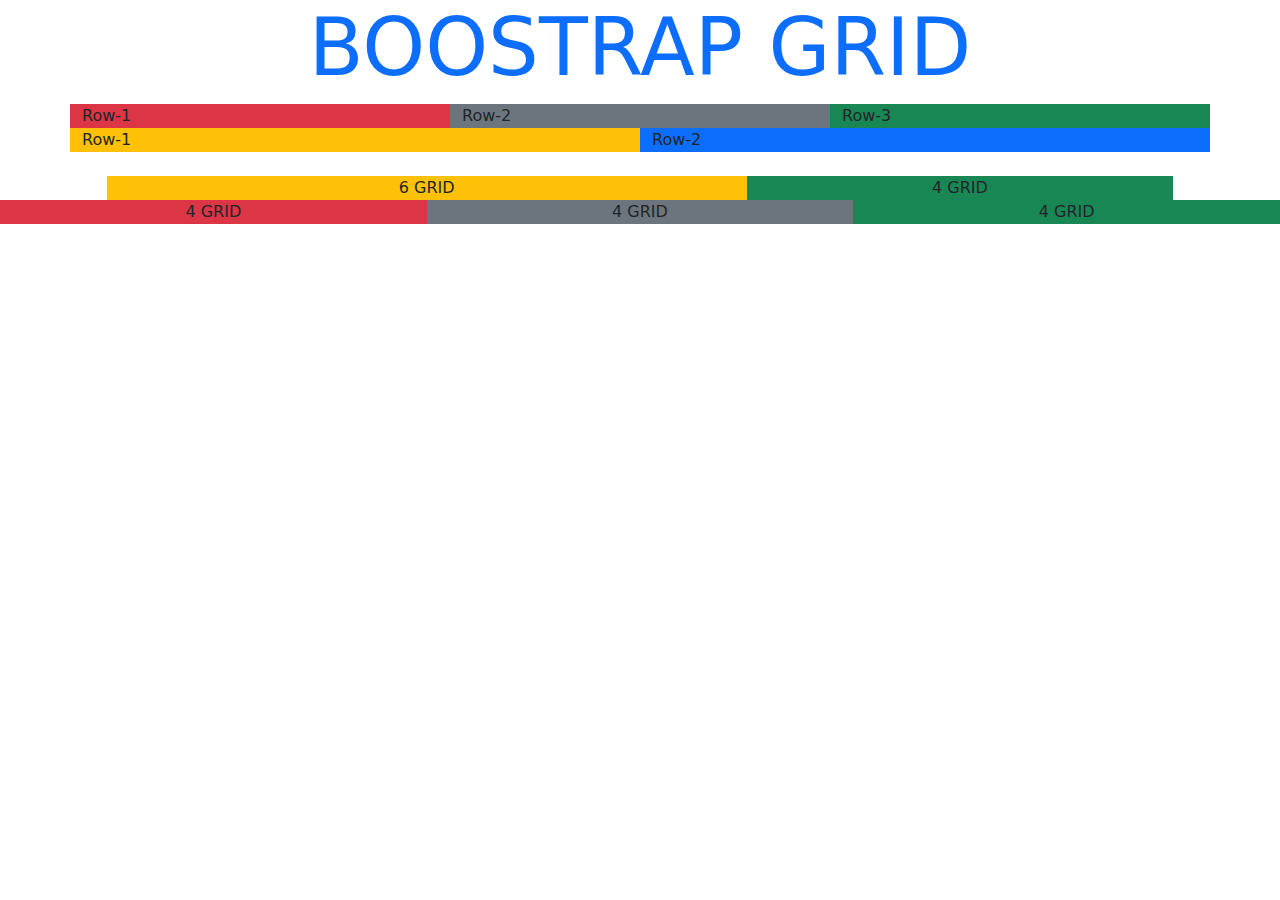
<file: example2_grid/index.html>
<html lang="en">
<head>
    <meta charset="UTF-8">
    <meta http-equiv="X-UA-Compatible" content="IE=edge">
    <meta name="viewport" content="width=device-width, initial-scale=1.0">
    <!-- * Bootstrap'i lokalden çalıştırmak için Boostrap indirerek dosyaları proje dosyamıza (Örneğin assets/lib klasörüne) ekleyebiliriz. Sonrasında ise aşağıdaki gibi bootstrap.min.css dosyasına link verebiliriz. -->

    <!--? Ayrıca sayfanın en sonuna doğru Bootstrap JS kodlarını da kullanamk istersek <script> etiketi ile ana js kodunu eklememiz gerekir. -->
    <link rel="stylesheet" href="assets/lib/bootstrap-5.0.1-dist/css/bootstrap.css">
    <title>G R I D</title>
    

</head>
<body>
    <!-- ? Boostrap'de nesnelerimizi taşıyacak ana container'ların dışında row (satır) ve col (sutun) adında container yapısı da mevcuttur. -->

    <!-- ** Boostrap bir web sayfasını 12 eşit ızgaraya (col) bölünmüştür ve bu sutunlar aksi belirtilmediği sürece eşit şekilde sayfaya yayılırlar. -->
    <div class="container">
        <h1 class="display-1 text-center text-primary">BOOSTRAP GRID</h1>
        <div class="row">
          <div class="col bg-danger">Row-1</div>
          <div class="col bg-secondary">Row-2</div>
          <div class="col bg-success">Row-3</div>
        </div>
        <div class="row">
          <div class="col bg-warning">Row-1</div>
          <div class="col bg-primary">Row-2</div>
        </div>
      </div><br>

       <!-- ? Sutunların kaplayacağı alanı belirtmek için col-x şeklinde bir atama yapılabilir. -->

    <!-- ** ızgaraların mevcut alanda nasıl hizalanacağını belirlemek için justify-content sınıfı kullanılır. Bu konuda ek açıklama için 
     ! https://getbootstrap.com/docs/5.0/utilities/flex/#justify-content -->
     <div class="container-fluid">
        <div class="row justify-content-center">
          <div class="col-6 bg-warning text-center">6 GRID</div>
          <div class="col-4 bg-success text-center">4 GRID</div>
        </div>
        <div class="row">
          <div class="col-4 bg-danger text-center">4 GRID</div>
          <div class="col-4 bg-secondary text-center">4 GRID</div>
          <div class="col-4 bg-success text-center">4 GRID</div>
        </div>
      </div>

  
    <script src="assets/lib/bootstrap-5.0.1-dist/js/bootstrap.bundle.js"></script>
</body>
</html>
</file>
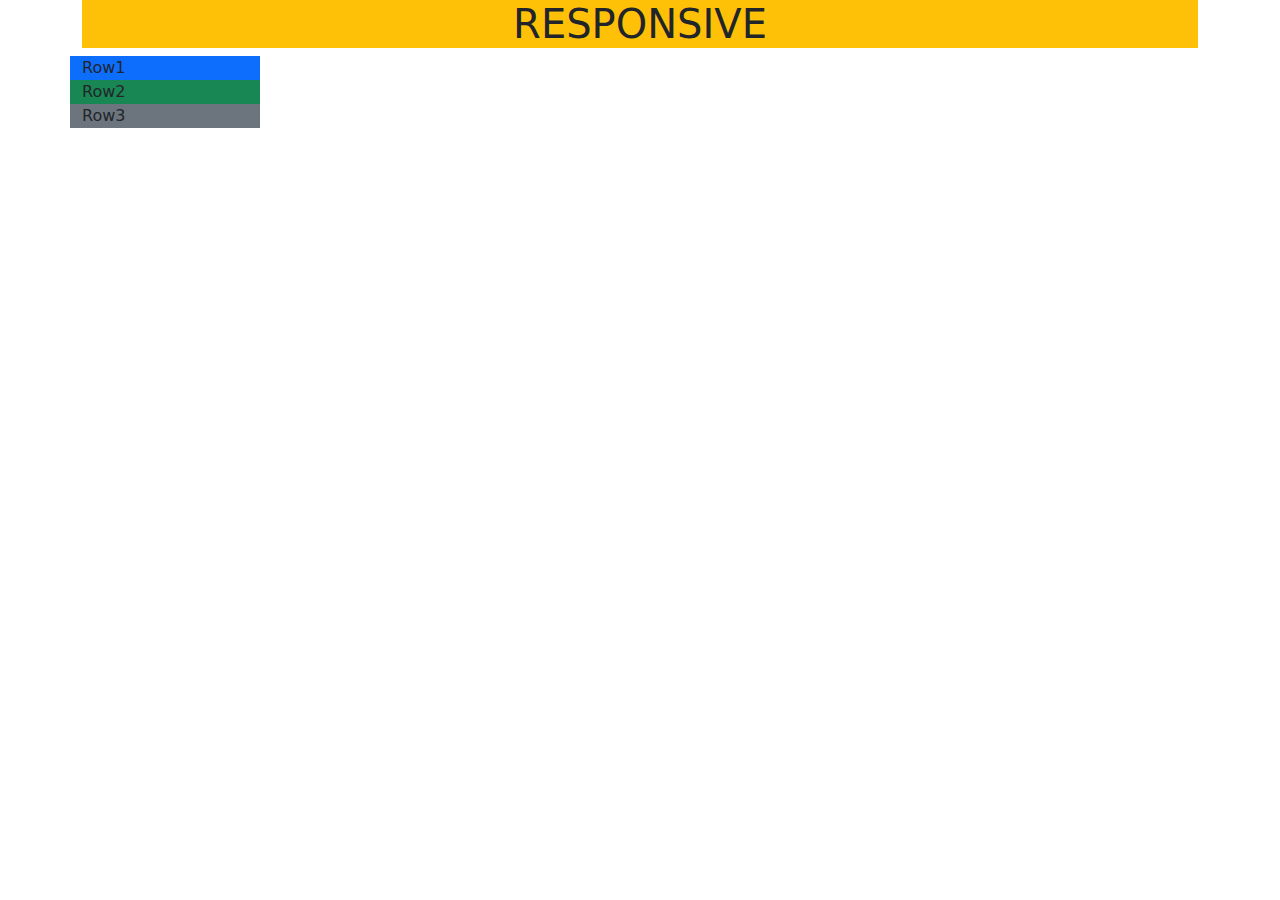
<file: example3_responsive/index.html>
<html lang="en">
  <head>
    <meta charset="UTF-8" />
    <meta http-equiv="X-UA-Compatible" content="IE=edge" />
    <meta name="viewport" content="width=device-width, initial-scale=1.0" />

    <link
      rel="stylesheet"
      href="assets/lib/bootstrap-5.0.1-dist/css/bootstrap.css"
    />
    <title>Document</title>
  </head>
  <body>
    <!-- * Sutunların ekranda kaplayacağı alan responsive olarak belirlenebilir. Önceden tanımlanmış ekran boyutlarına (breakpoint) göre sutunların boyutları otomatik değişebilmektedir. Ayrıntılı bilgi için 
               
          ? Extra small devices (portrait phones, less than 576px) 
          ? No media query for `xs` since this is the default in Bootstrap
          ? Small devices (landscape phones, 576px and up)
          ! @media (min-width: 576px) { ... }
          ? Medium devices (tablets, 768px and up)
          ! @media (min-width: 768px) { ... }
          ? Large devices (desktops, 992px and up)
          ! @media (min-width: 992px) { ... }
          ? Extra large devices (large desktops, 1200px and up)
          ! @media (min-width: 1200px) { ... }
      
       * Ayrıntılı bilgi için;
       ! https://getbootstrap.com/docs/4.3/layout/grid/#all-breakpoints     -->

    <div class="container">
      <h1 class="h1 text-center bg-warning">RESPONSIVE</h1>

      <div class="row">
        <div class="col-12 col-sm-6 col-md-4 col-lg-2 bg-primary">Row1</div>
      </div>

      <div class="row">
        <div class="col-12 col-sm-6 col-md-4 col-lg-2 bg-success">Row2</div>
      </div>

      <div class="row">
        <div class="col-12 col-sm-8 col-md-6 col-lg-4 col-xl-2 bg-secondary">Row3</div>
      </div>
    </div>

    <script src="assets/lib/bootstrap-5.0.1-dist/js/bootstrap.bundle.js"></script>
  </body>
</html>
</file>
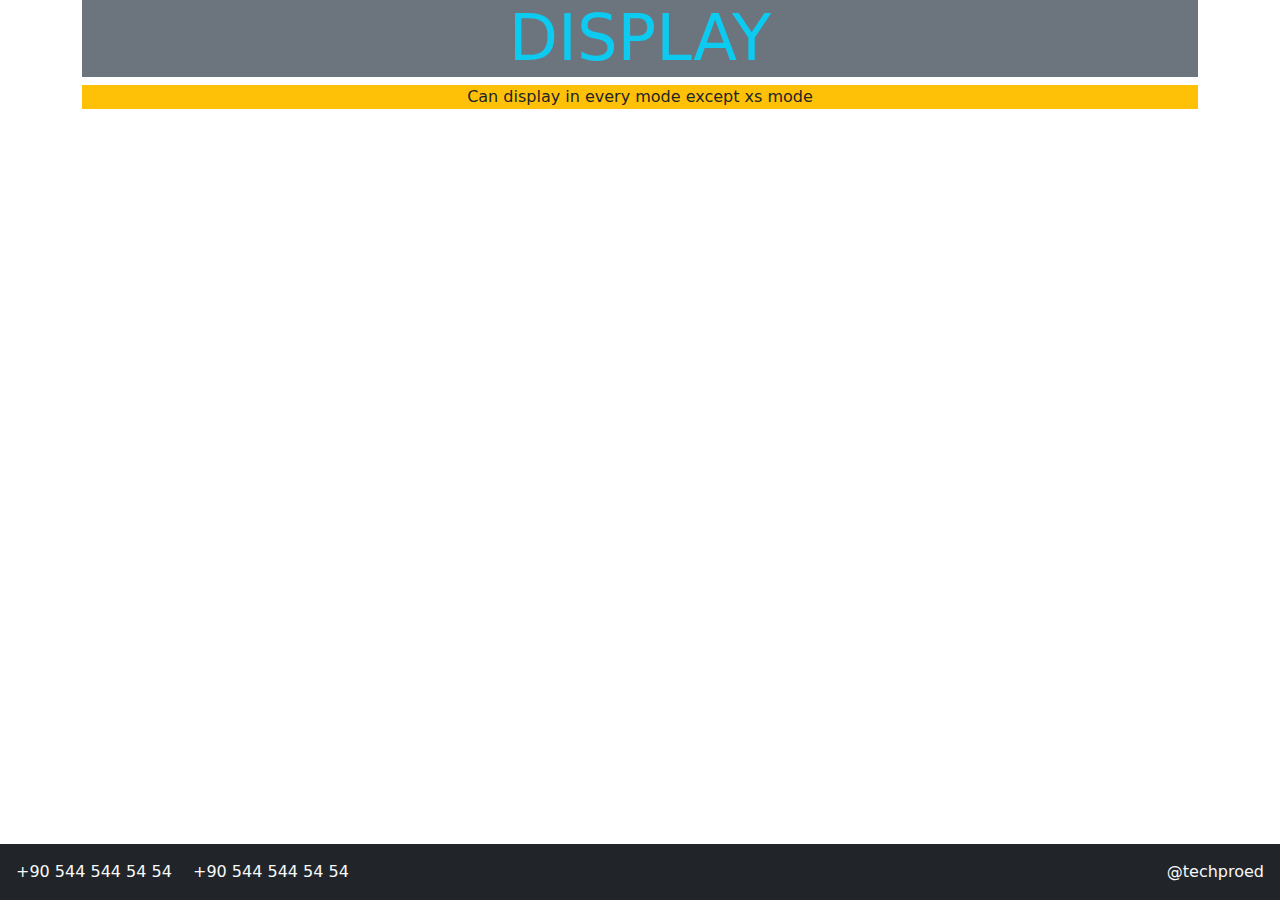
<file: example4_display/index.html>
<html lang="en">
  <head>
    <meta charset="UTF-8" />
    <meta http-equiv="X-UA-Compatible" content="IE=edge" />
    <meta name="viewport" content="width=device-width, initial-scale=1.0" />

    <link
      rel="stylesheet"
      href="css/bootstrap.css"
    />
    <link rel="stylesheet" href="https://cdnjs.cloudflare.com/ajax/libs/font-awesome/5.15.3/css/all.min.css" integrity="sha512-iBBXm8fW90+nuLcSKlbmrPcLa0OT92xO1BIsZ+ywDWZCvqsWgccV3gFoRBv0z+8dLJgyAHIhR35VZc2oM/gI1w==" crossorigin="anonymous" referrerpolicy="no-referrer" />
    <title>D I S P L A Y</title>
  </head>
  <body>
      <div class="container">
        <h1 class="display-3 text-center text-info bg-secondary ">DISPLAY</h1>
        <!-- ** Aynı CSS'de olduğu gibi Bootstrap ile de nesnelerin display özellikleri değiştirilebilir. Display classları hakkında ayrıntılı bilgi için 
      ! https://getbootstrap.com/docs/5.0/utilities/display/ -->
        <div class="contanier text-center">
            <div class="d-sm-none bg-danger ">Only can display in xs mode</div>
            <div class="d-none d-sm-block bg-warning ">Can display in every mode except xs mode</div>
            <div class="d-none d-md-block d-lg-none bg-danger ">Only can display in md mode</div>
        </div>
    </div>

     <!-- ? fixed-top sayfanın üzerine fixed-bottom ise sayfanın altına nesneleri yapıştırır.
    ? Ayrıntılı bilgi için 
    ! https://getbootstrap.com/docs/4.0/utilities/position/ -->

    <!-- ** margin ve padding hakkında ayrıntılı bilgi için
      ! https://getbootstrap.com/docs/5.0/utilities/spacing/ -->

      <div
      class="
        container-fluid
        d-flex
        justify-content-between
        p-3
        bg-dark
        text-light
        fixed-bottom
      "
    >
      <div>
        <i class="fas fa-phone text-warning"></i>
        <span class="d-none d-md-inline">+90 544 544 54 54</span>
        <i class="fab fa-whatsapp text-warning ms-3"></i>
        <span class="d-none d-md-inline">+90 544 544 54 54</span>
      </div>

      <div>
        <i class="fab fa-twitter text-info mx-2"></i>
        <i class="fab fa-youtube text-info mx-2"></i>
        <i class="fab fa-instagram text-info mx-2"></i>
        <span class="d-none d-lg-inline">@techproed</span>
      </div>
    </div>
    

    <script src="js/bootstrap.bundle.js"></script>
  </body>
</html>
</file>
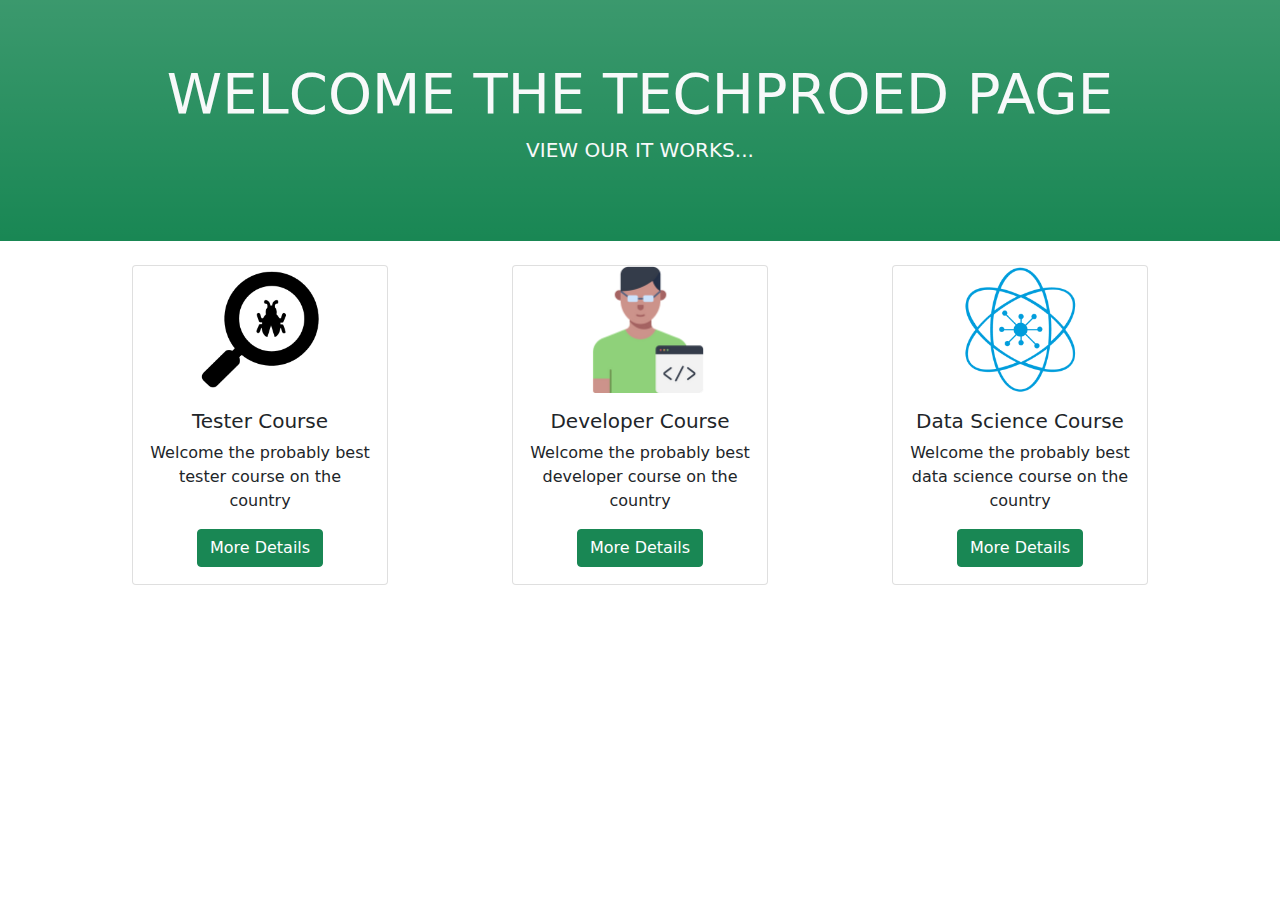
<file: example6_card/index.html>
<html lang="en">
<head>
    <meta charset="UTF-8">
    <meta http-equiv="X-UA-Compatible" content="IE=edge">
    <meta name="viewport" content="width=device-width, initial-scale=1.0">
    <link
    rel="stylesheet"
    href="css/bootstrap.css"
  />
  <link rel="stylesheet" href="https://cdnjs.cloudflare.com/ajax/libs/font-awesome/5.15.3/css/all.min.css" integrity="sha512-iBBXm8fW90+nuLcSKlbmrPcLa0OT92xO1BIsZ+ywDWZCvqsWgccV3gFoRBv0z+8dLJgyAHIhR35VZc2oM/gI1w==" crossorigin="anonymous" referrerpolicy="no-referrer" />
  <link rel="stylesheet" href="css/style.css"> 
  <title>CARD</title>
</head>
<body>
    <div class="
    container-fluid
    banner 
    bg-success bg-gradient  
    text-light">
        <h1 class="display-4">WELCOME THE TECHPROED PAGE</h1>
        <p class="lead">VIEW OUR IT WORKS... </p>
    </div>
    <div class="container mt-4 text-center">
        <div class="row">
            <div class="col-sm-12 col-md-6 col-xl-4 mb-4 d-flex justify-content-center">
                <div class="card" style="width: 16rem; height: 20rem;">
                <img src="img/tester.png" class="card-img-top img-fluid w-50 mx-auto" alt="image-tester">
                <div class="card-body">
                  <h5 class="card-title">Tester Course</h5>
                  <p class="card-text">Welcome the probably best tester course on the country</p>
                  <a href="https://www.techproeducation.com/" target="_blank" class="btn btn-success mb-1">More Details</a>
                </div>
              </div>
            </div>
            <div class="col-sm-12 col-md-6 col-xl-4 mb-4 d-flex justify-content-center">
                <div class="card" style="width: 16rem; height: 20rem">
                    <img src="img/developer.png" class="card-img-top img-fluid w-50 mx-auto" alt="image-dev">
                    <div class="card-body">
                      <h5 class="card-title">Developer Course</h5>
                      <p class="card-text">Welcome the probably best developer course on the country</p>
                      <a href="https://www.techproeducation.com/" target="_blank" class="btn btn-success">More Details</a>
                    </div>
                  </div>
            </div>
            <div class="col-sm-12 col-md-6 col-xl-4 mb-4 d-flex justify-content-center">
                <div class="card" style="width: 16rem; height: 20rem;">
                    <img src="img/data-science.png" class="card-img-top img-fluid w-50 mx-auto" alt="image-ds">
                    <div class="card-body">
                      <h5 class="card-title">Data Science Course</h5>
                      <p class="card-text">Welcome the probably best data science course on the country</p>
                      <a href="https://www.techproeducation.com/" target="_blank" class="btn btn-success">More Details</a>
                    </div>
                  </div>
            </div>  
        </div>
        

    </div>



     <script src="js/bootstrap.bundle.js"></script>
</body>
</html>
</file>
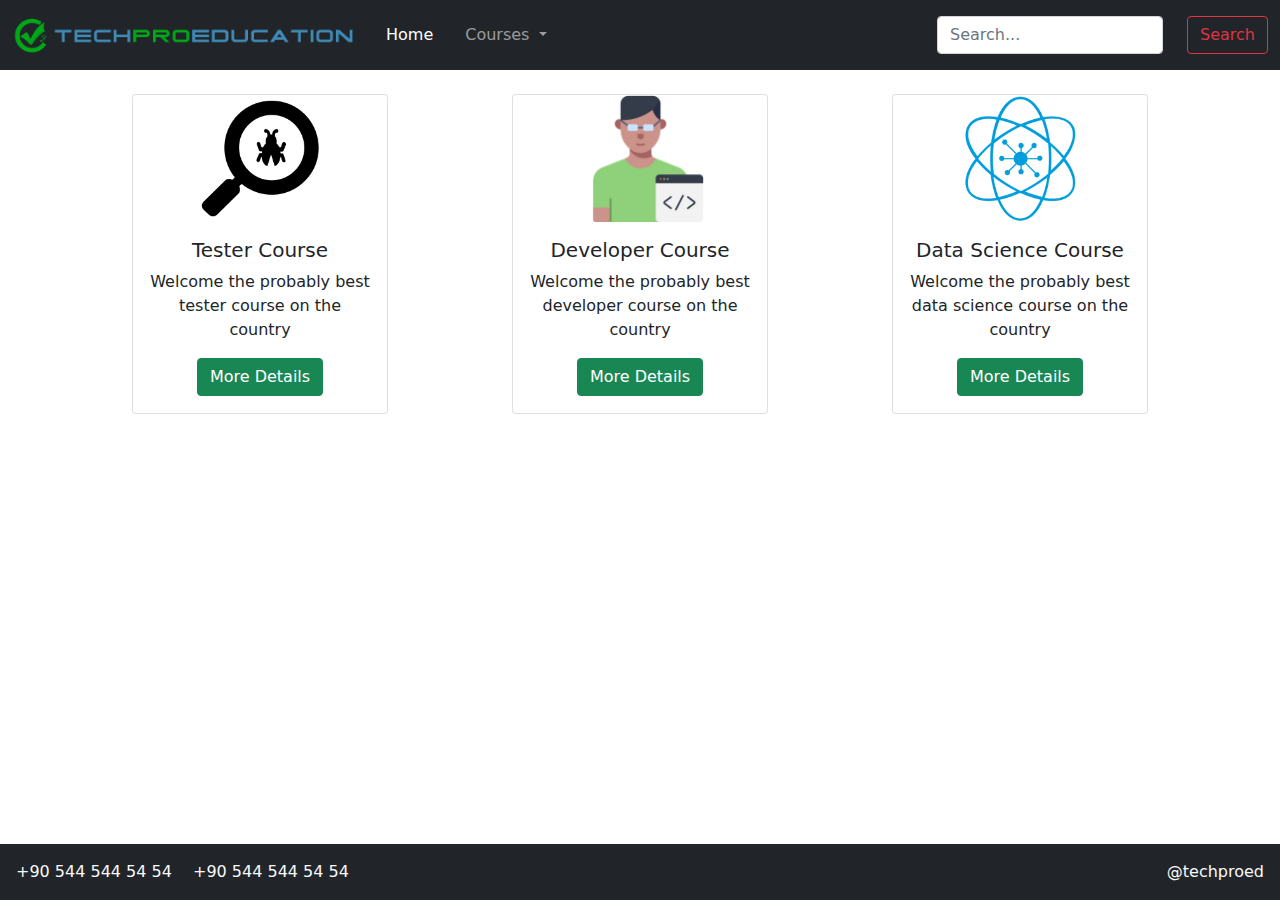
<file: example7_navbar/index.html>
<html lang="en">
<head>
    <meta charset="UTF-8">
    <meta http-equiv="X-UA-Compatible" content="IE=edge">
    <meta name="viewport" content="width=device-width, initial-scale=1.0">
    <link
    rel="stylesheet"
    href="css/bootstrap.css"
  />
  <link rel="stylesheet" href="https://cdnjs.cloudflare.com/ajax/libs/font-awesome/5.15.3/css/all.min.css" integrity="sha512-iBBXm8fW90+nuLcSKlbmrPcLa0OT92xO1BIsZ+ywDWZCvqsWgccV3gFoRBv0z+8dLJgyAHIhR35VZc2oM/gI1w==" crossorigin="anonymous" referrerpolicy="no-referrer" />
  
    <title>NAVBAR</title>
</head>
<body>
    <nav class="navbar navbar-expand-lg navbar-dark bg-dark">
        <div class="container-fluid">
          <a class="navbar-brand" href="#">
              <img src="img/logo.png" style="width: 350px;"> 
          </a>
          <button class="navbar-toggler" type="button" data-bs-toggle="collapse" data-bs-target="#navbarSupportedContent" aria-controls="navbarSupportedContent" aria-expanded="false" aria-label="Toggle navigation">
            <span class="navbar-toggler-icon"></span>
          </button>
          <div class="collapse navbar-collapse" id="navbarSupportedContent">
            <ul class="navbar-nav me-auto mb-2 mb-lg-0">
              <li class="nav-item">
                <a class="nav-link active" aria-current="page" href="#">Home</a>
              </li>
              <li class="nav-item">
                <a class="nav-link" href="#"></a>
              </li>
              <li class="nav-item dropdown">
                <a class="nav-link dropdown-toggle" href="#" id="navbarDropdown" role="button" data-bs-toggle="dropdown" aria-expanded="false">
                  Courses
                </a>
                <ul class="dropdown-menu" aria-labelledby="navbarDropdown">
                  <li><a class="dropdown-item" href="#">Full Stack Java Developer</a></li>
                  <li><a class="dropdown-item" href="#">Full Stack Tester</a></li>
                  <li><a class="dropdown-item" href="#">Full Stack Web Developer</a></li>
                  <li><a class="dropdown-item" href="#">Something else here</a></li>
                </ul>
              </li>
            </ul>
            <form class="d-flex my-2">
              <input class="form-control me-4" 
              type="search" 
              placeholder="Search..."
              aria-label="Search">
              <button class="btn btn-outline-danger" type="submit">Search</button>
            </form>
          </div>
        </div>
      </nav>
      <div class="container mt-4 text-center">
        <div class="row">
            <div class="col-sm-12 col-md-6 col-xl-4 mb-4 d-flex justify-content-center">
                <div class="card" style="width: 16rem; height: 20rem;">
                <img src="img/tester.png" class="card-img-top img-fluid w-50 mx-auto" alt="image-tester">
                <div class="card-body">
                  <h5 class="card-title">Tester Course</h5>
                  <p class="card-text">Welcome the probably best tester course on the country</p>
                  <a href="https://www.techproeducation.com/" target="_blank" class="btn btn-success mb-1">More Details</a>
                </div>
              </div>
            </div>
            <div class="col-sm-12 col-md-6 col-xl-4 mb-4 d-flex justify-content-center">
                <div class="card" style="width: 16rem; height: 20rem">
                    <img src="img/developer.png" class="card-img-top img-fluid w-50 mx-auto" alt="image-dev">
                    <div class="card-body">
                      <h5 class="card-title">Developer Course</h5>
                      <p class="card-text">Welcome the probably best developer course on the country</p>
                      <a href="https://www.techproeducation.com/" target="_blank" class="btn btn-success">More Details</a>
                    </div>
                  </div>
            </div>
            <div class="col-sm-12 col-md-6 col-xl-4 mb-4 d-flex justify-content-center">
                <div class="card" style="width: 16rem; height: 20rem;">
                    <img src="img/data-science.png" class="card-img-top img-fluid w-50 mx-auto" alt="image-ds">
                    <div class="card-body">
                      <h5 class="card-title">Data Science Course</h5>
                      <p class="card-text">Welcome the probably best data science course on the country</p>
                      <a href="https://www.techproeducation.com/" target="_blank" class="btn btn-success">More Details</a>
                    </div>
                  </div>
            </div>  
        </div>
        

    </div>
    <div
      class="
        container-fluid
        d-flex
        justify-content-between
        p-3
        bg-dark
        text-light
        fixed-bottom
      "
    >
      <div>
        <i class="fas fa-phone text-warning"></i>
        <span class="d-none d-md-inline">+90 544 544 54 54</span>
        <i class="fab fa-whatsapp text-warning ms-3"></i>
        <span class="d-none d-md-inline">+90 544 544 54 54</span>
      </div>

      <div>
        <i class="fab fa-twitter text-info mx-2"></i>
        <i class="fab fa-youtube text-info mx-2"></i>
        <i class="fab fa-instagram text-info mx-2"></i>
        <span class="d-none d-lg-inline">@techproed</span>
      </div>
    </div>
      <script src="js/bootstrap.bundle.js"></script>
</body>
</html>
</file>
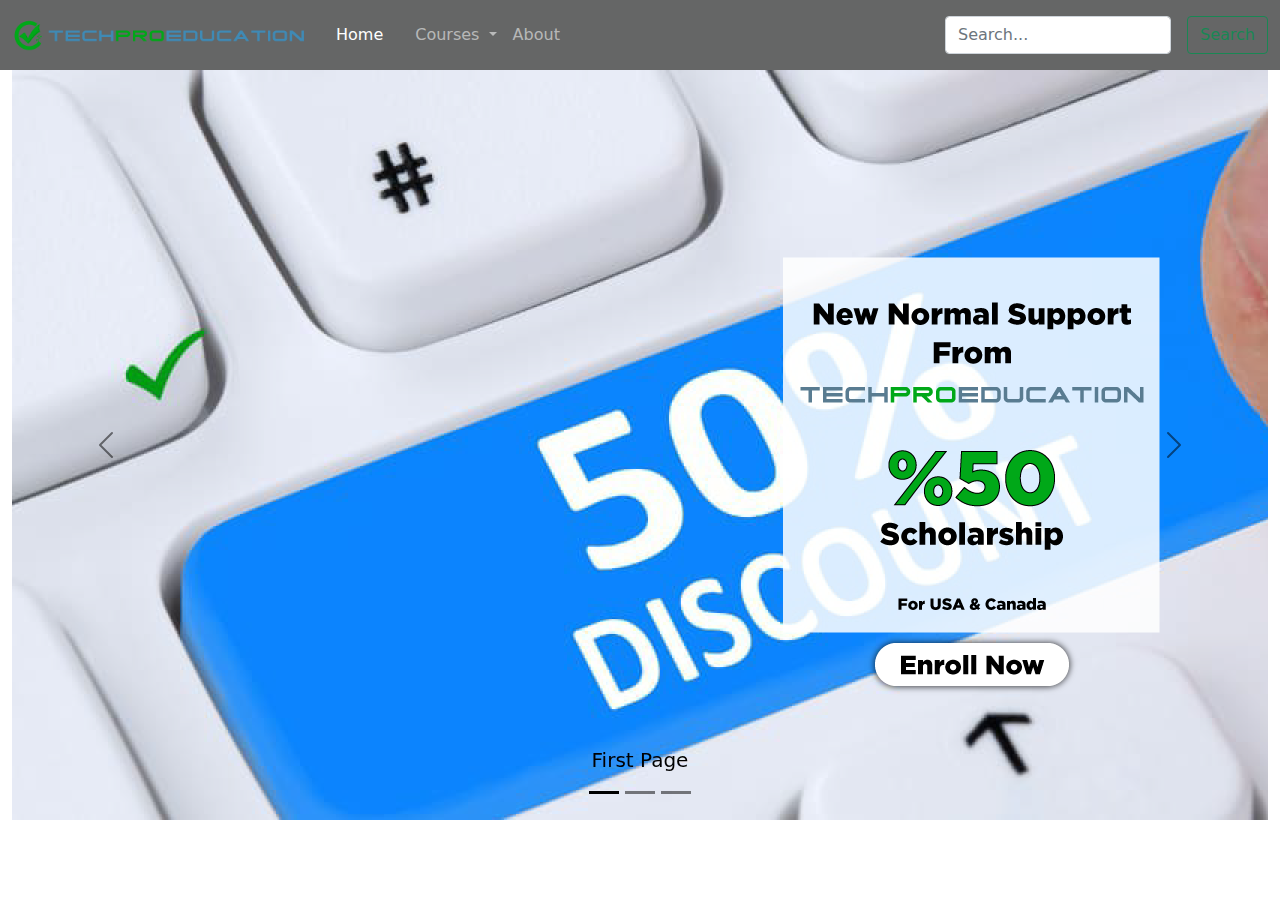
<file: example8_carousel/index.html>
<html lang="en">
<head>
    <meta charset="UTF-8">
    <meta http-equiv="X-UA-Compatible" content="IE=edge">
    <meta name="viewport" content="width=device-width, initial-scale=1.0">
    <link
    rel="stylesheet"
    href="css/bootstrap.css"
  />
  <link rel="stylesheet" href="https://cdnjs.cloudflare.com/ajax/libs/font-awesome/5.15.3/css/all.min.css" integrity="sha512-iBBXm8fW90+nuLcSKlbmrPcLa0OT92xO1BIsZ+ywDWZCvqsWgccV3gFoRBv0z+8dLJgyAHIhR35VZc2oM/gI1w==" crossorigin="anonymous" referrerpolicy="no-referrer" />
  
    <title>NAVBAR</title>
</head>
<body>
  <nav
    class="navbar navbar-expand-lg navbar-dark"
    style="background: rgb(101, 102, 102)"
  >
    <div class="container-fluid">
      <a class="navbar-brand" href="#"
        >
        <img src="img/logo.png" width="300px" alt="logo" />
      </a>
      <button
        class="navbar-toggler"
        type="button"
        data-bs-toggle="collapse"
        data-bs-target="#navbarSupportedContent"
        aria-controls="navbarSupportedContent"
        aria-expanded="false"
        aria-label="Toggle navigation"
      >
        <span class="navbar-toggler-icon"></span>
      </button>
      <div class="collapse navbar-collapse" id="navbarSupportedContent">
        <ul class="navbar-nav me-auto mb-2 mb-lg-0">
          <li class="nav-item">
            <a class="nav-link active" aria-current="page" href="#">Home</a>
          </li>
          <li class="nav-item">
            <a class="nav-link" href="#"></a>
          </li>
          <li class="nav-item dropdown">
            <a
              class="nav-link dropdown-toggle"
              href="#"
              id="navbarDropdown"
              role="button"
              data-bs-toggle="dropdown"
              aria-expanded="false"
            >
              Courses
            </a>
            <ul class="dropdown-menu" aria-labelledby="Programlar">
              <li>
                <a class="dropdown-item" href="#"
                  >Full-Stack Java Developer</a
                >
              </li>
              <li>
                <a class="dropdown-item" href="#">Full-Stack Data Science</a>
              </li>
              <li>
                <a class="dropdown-item" href="#">Full-Stack Web Developer</a>
              </li>
            </ul>
          </li>
          <li class="nav-item">
            <a class="nav-link" aria-current="page" href="#">About</a>
          </li>
        </ul>
        <form class="d-flex my-2">
          <input
            class="form-control me-3"
            type="search"
            placeholder="Search..."
            aria-label="Search"
          />
          <button class="btn btn-outline-success" type="submit">Search</button>
        </form>
      </div>
    </div>
  </nav>

  <header class="container-fluid">
    <div
      id="carouselExampleDark"
      class="carousel carousel-dark slide"
      data-bs-ride="carousel"
    >
      <div class="carousel-indicators">
        <button
          type="button"
          data-bs-target="#carouselExampleDark"
          data-bs-slide-to="0"
          class="active"
          aria-current="true"
          aria-label="Slide 1"
        ></button>
        <button
          type="button"
          data-bs-target="#carouselExampleDark"
          data-bs-slide-to="1"
          aria-label="Slide 2"
        ></button>
        <button
          type="button"
          data-bs-target="#carouselExampleDark"
          data-bs-slide-to="2"
          aria-label="Slide 3"
        ></button>
      </div>
      <div class="carousel-inner">
        <div class="carousel-item active" data-bs-interval="10000">
          <img src="img/1.png"d-block w-100" alt="..." />
          <div class="carousel-caption d-none d-md-block">
            <h5>First Page</h5>
          </div>
        </div>
        <div class="carousel-item" data-bs-interval="2000">
          <img src="img/10.png" class="d-block w-100" alt="..." />
          <div class="carousel-caption d-none d-md-block">
            <h5>Second Page </h5>
          </div>
        </div>
        <div class="carousel-item">
          <img src="img/3.png" class="d-block w-100" alt="..." />
          <div class="carousel-caption d-none d-md-block">
            <h5>Third Page</h5>
          </div>
        </div>
      </div>
      <button
        class="carousel-control-prev"
        type="button"
        data-bs-target="#carouselExampleDark"
        data-bs-slide="prev"
      >
        <span class="carousel-control-prev-icon" aria-hidden="true"></span>
        <span class="visually-hidden">Previous</span>
      </button>
      <button
        class="carousel-control-next"
        type="button"
        data-bs-target="#carouselExampleDark"
        data-bs-slide="next"
      >
        <span class="carousel-control-next-icon" aria-hidden="true"></span>
        <span class="visually-hidden">Next</span>
      </button>
    </div>
  </header>

  <script src="js/bootstrap.bundle.js"></script>
</body>

</html>
</file>
<file: example6_card/css/style.css>
.banner{
    padding: 60px;
   text-align: center;
}
</file>
